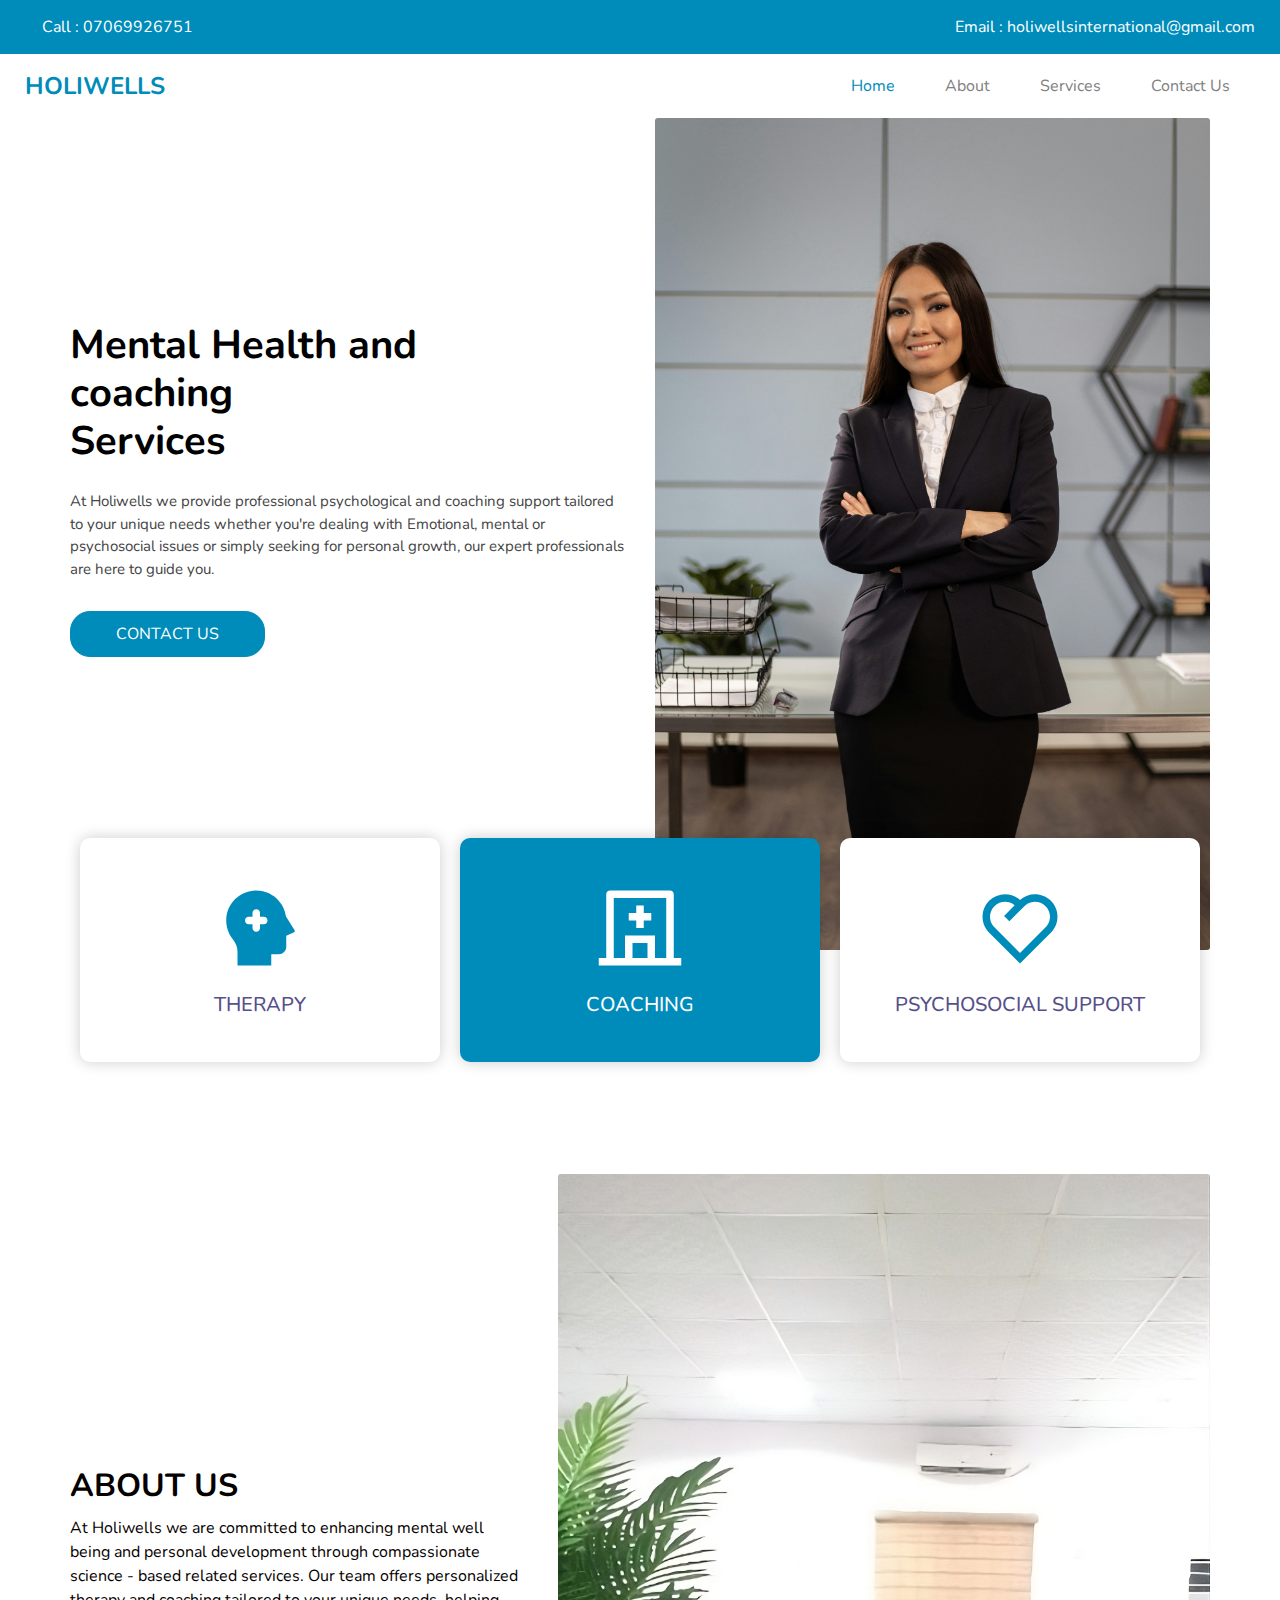
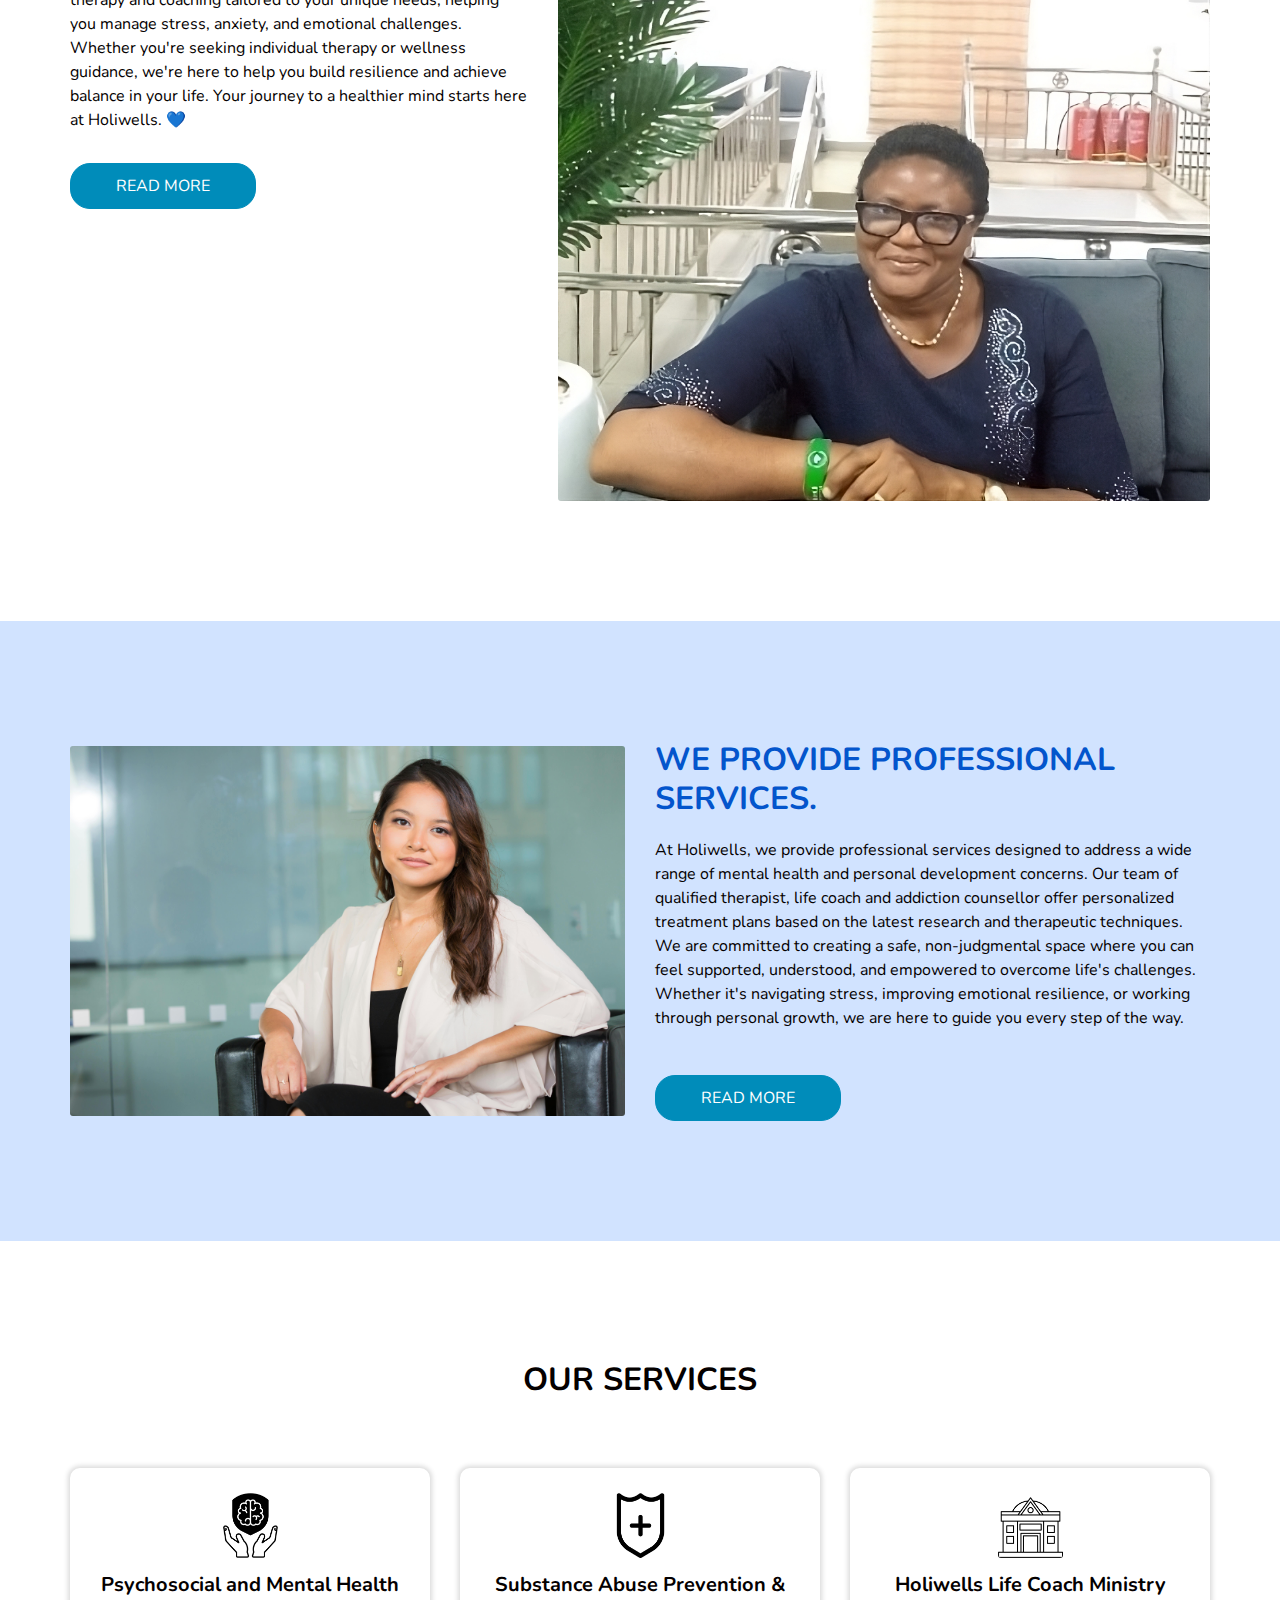
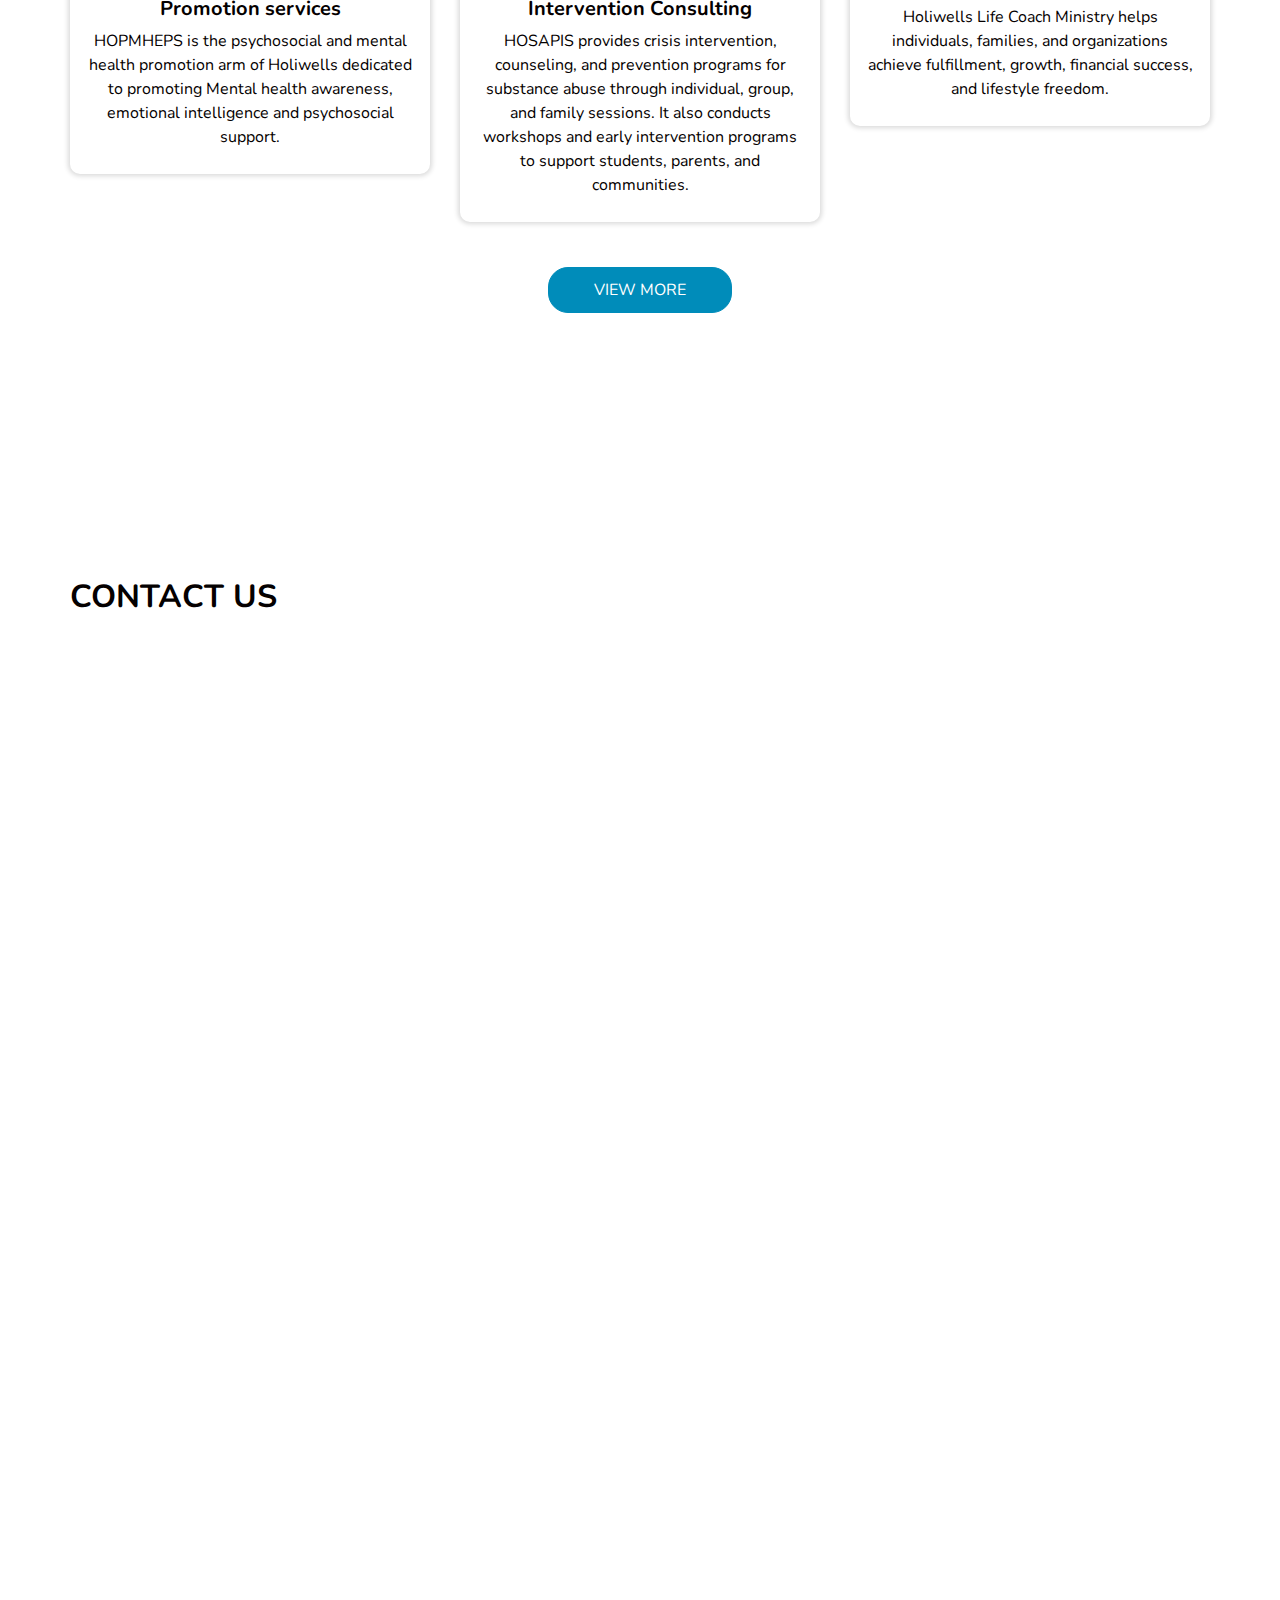
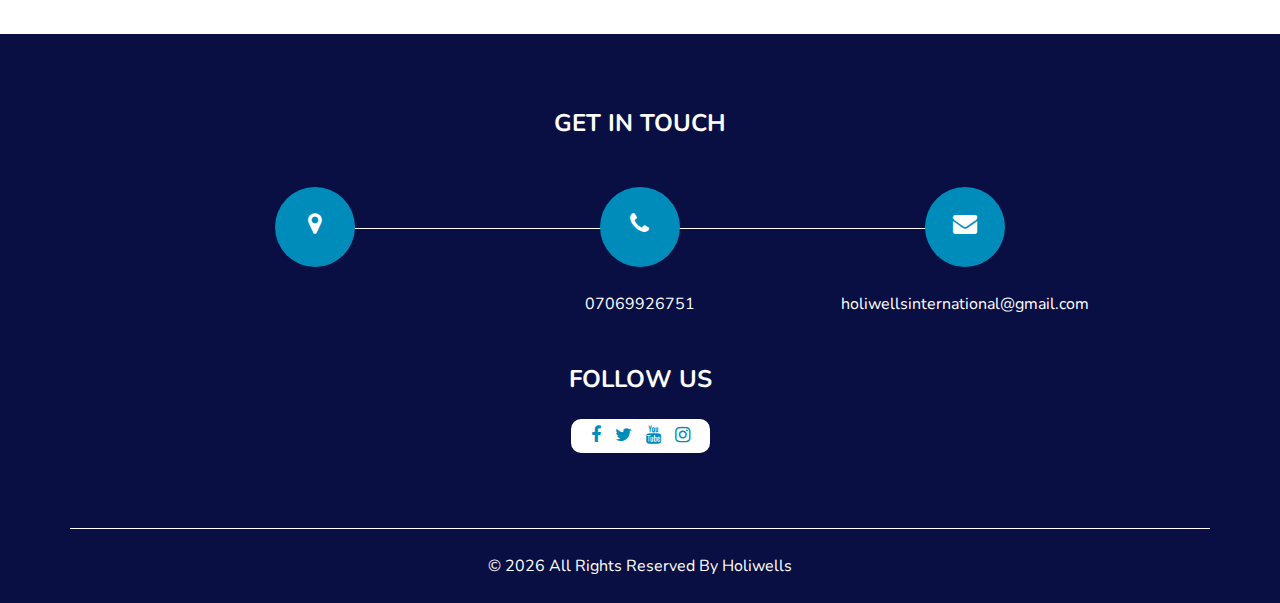
<file: index.html>
<!DOCTYPE html>
<html>

<head>
  <!-- Basic -->
  <meta charset="utf-8" />
  <meta http-equiv="X-UA-Compatible" content="IE=edge" />
  <!-- Mobile Metas -->
  <meta name="viewport" content="width=device-width, initial-scale=1, shrink-to-fit=no" />
  <!-- Site Metas -->
  <meta name="keywords" content="" />
  <meta name="description" content="" />
  <meta name="author" content="" />

  <title>Holiwells</title>
  <link rel="icon" type="image/x-icon" href="images/favicon.ico">

  <!-- slider stylesheet -->
  <link rel="stylesheet" type="text/css" href="https://cdnjs.cloudflare.com/ajax/libs/OwlCarousel2/2.3.4/assets/owl.carousel.min.css" />
  <!-- bootstrap core css -->
  <link rel="stylesheet" type="text/css" href="css/bootstrap.css" />
  <!-- font awesome style -->
  <link rel="stylesheet" type="text/css" href="css/font-awesome.min.css" />

  <!-- Custom styles for this template -->
  <link href="css/style.css" rel="stylesheet" />
  <!-- responsive style -->
  <link href="css/responsive.css" rel="stylesheet" />

</head>

<body>
  <div class="hero_area">
    <!-- header section strats -->
    <header class="header_section">
      <div class="header_top">
        <div class="container-fluid">
          <div class="contact_nav">
            <a href="">
              <i class="fa fa-phone" aria-hidden="true"></i>
              <span>
                Call : 07069926751
              </span>
            </a>
            <a href="">
              <i class="fa fa-envelope" aria-hidden="true"></i>
              <span>
                Email : holiwellsinternational@gmail.com
              </span>
            </a>
          </div>
        </div>
      </div>
      <div class="header_bottom">
        <div class="container-fluid">
          <nav class="navbar navbar-expand-lg custom_nav-container ">
            <a class="navbar-brand" href="index.html">
              <span>
                Holiwells
              </span>
            </a>

            <button class="navbar-toggler" type="button" data-toggle="collapse" data-target="#navbarSupportedContent" aria-controls="navbarSupportedContent" aria-expanded="false" aria-label="Toggle navigation">
              <span class=""> </span>
            </button>

            <div class="collapse navbar-collapse" id="navbarSupportedContent">
              <ul class="navbar-nav ">
                <li class="nav-item active">
                  <a class="nav-link" href="index.html">Home <span class="sr-only">(current)</span></a>
                </li>
                <li class="nav-item">
                  <a class="nav-link" href="about.html"> About</a>
                </li>
                <li class="nav-item">
                  <a class="nav-link" href="service.html">Services</a>
                </li>
                <li class="nav-item">
                  <a class="nav-link" href="contact.html">Contact Us</a>
                </li>
              </ul>
            </div>
          </nav>
        </div>
      </div>
    </header>
    <!-- end header section -->
    <!-- slider section -->
    <section class="slider_section ">
      <div class="container ">
        <div class="row">
          <div class="col-md-6 ">
            <div class="detail-box">
              <h1>
                Mental Health and <br>
                coaching <br>
                Services
              </h1>
              <p>
                At Holiwells we provide professional psychological and coaching support tailored to your unique needs whether you're dealing with Emotional, mental or psychosocial issues or simply seeking for personal growth, our expert professionals are here to guide you.


              </p>
              <a href="contact.html">
                Contact Us
              </a>
            </div>
          </div>
          <div class="col-md-6">
            <div class="img-box">
              <img src="images/slider-img.jpg" alt="Girl_standing">
            </div>
          </div>
        </div>
      </div>
    </section>
    <!-- end slider section -->
  </div>

  <!-- feature section -->
  <section class="feature_section">
    <div class="container">
      <div class="feature_container">
        <div class="box">
          <div class="img-box">
            <svg xmlns="http://www.w3.org/2000/svg" viewBox="0 0 24 24" fill="currentColor"><path d="M11 2C15.0675 2 18.426 5.03562 18.9337 8.96494L21.1842 12.5037C21.3324 12.7367 21.3025 13.0847 20.9593 13.2317L19 14.071V17C19 18.1046 18.1046 19 17 19H15.001L15 22H6L6.00025 18.3061C6.00033 17.1252 5.56351 16.0087 4.7555 15.0011C3.65707 13.6313 3 11.8924 3 10C3 5.58172 6.58172 2 11 2ZM11 7C10.4477 7 10 7.44772 10 8V8.999L9 9C8.44772 9 8 9.44772 8 10C8 10.5523 8.44772 11 9 11L10 10.999V12C10 12.5523 10.4477 13 11 13C11.5523 13 12 12.5523 12 12V11H13C13.5523 11 14 10.5523 14 10C14 9.44772 13.5523 9 13 9H12V8C12 7.44772 11.5523 7 11 7Z"></path></svg>
          </div>
          <h5 class="name">
            Therapy
          </h5>
        </div>
        <div class="box active">
          <div class="img-box">
            <svg xmlns="http://www.w3.org/2000/svg" viewBox="0 0 24 24" fill="currentColor"><path d="M8 20V14H16V20H19V4H5V20H8ZM10 20H14V16H10V20ZM21 20H23V22H1V20H3V3C3 2.44772 3.44772 2 4 2H20C20.5523 2 21 2.44772 21 3V20ZM11 8V6H13V8H15V10H13V12H11V10H9V8H11Z"></path></svg>
          </div>
          <h5 class="name">
            Coaching
          </h5>
        </div>
        <div class="box">
          <div class="img-box">
            <svg xmlns="http://www.w3.org/2000/svg" viewBox="0 0 24 24" fill="currentColor"><path d="M20.2426 4.75736C22.5053 7.02472 22.583 10.637 20.4786 12.993L11.9999 21.485L3.52138 12.993C1.41705 10.637 1.49571 7.01901 3.75736 4.75736C6.02157 2.49315 9.64519 2.41687 12.001 4.52853C14.35 2.42 17.98 2.49 20.2426 4.75736ZM5.17157 6.17157C3.68183 7.66131 3.60704 10.0473 4.97993 11.6232L11.9999 18.6543L19.0201 11.6232C20.3935 10.0467 20.319 7.66525 18.827 6.1701C17.3397 4.67979 14.9458 4.60806 13.3743 5.98376L9.17157 10.1869L7.75736 8.77264L10.582 5.946L10.5002 5.87701C8.92545 4.61197 6.62322 4.71993 5.17157 6.17157Z"></path></svg>
          </div>
          <h5 class="name">
            Psychosocial Support
          </h5>
        </div>
      </div>
    </div>
  </section>

  <!-- end feature section -->

  <!-- about section -->

  <section class="about_section layout_padding-bottom">
    <div class="container">
      <div class="row">
        <div class="col-lg-5 col-md-6">
          <div class="detail-box">
            <h2>
              About us
            </h2>
            <p>
              At Holiwells we are committed to enhancing mental well being and personal development through compassionate science - based related services. Our team offers personalized therapy and coaching tailored to your unique needs, helping you manage stress, anxiety, and emotional challenges.

Whether you're seeking individual therapy or wellness guidance, we're here to help you build resilience and achieve balance in your life.

Your journey to a healthier mind starts here at Holiwells. 💙
            </p>
            <a href="about.html">
              Read More
            </a>
          </div>
        </div>
        <div class="col-lg-7 col-md-6">
          <div class="img-box">
            <img src="images/Untitled_design_(11)-transformed.png" alt="">
          </div>
        </div>
      </div>
    </div>
  </section>

  <!-- end about section -->


  <!-- professional section -->

  <section class="professional_section layout_padding">
    <div class="container">
      <div class="row">
        <div class="col-md-6">
          <div class="img-box">
            <img src="images/pexels-divinetechygirl-1181690.jpg" alt="">
          </div>
        </div>
        <div class="col-md-6 ">
          <div class="detail-box">
            <h2>
              We Provide Professional <br>
              Services.
            </h2>
            <p>
              At Holiwells, we provide professional services designed  to address a wide range of mental health and personal development concerns. Our team of qualified therapist, life coach and addiction counsellor offer personalized treatment plans based on the latest research and therapeutic techniques. We are committed to creating a safe, non-judgmental space where you can feel supported, understood, and empowered to overcome life's challenges. Whether it's navigating stress, improving emotional resilience, or working through personal growth, we are here to guide you every step of the way.
            </p>
            <a href="service.html">
              Read More
            </a>
          </div>
        </div>
      </div>
    </div>
  </section>

  <!-- end professional section -->

  <!-- service section -->

  <section class="service_section layout_padding">
    <div class="container ">
      <div class="heading_container heading_center">
        <h2> Our Services </h2>
      </div>
      <div class="row">
        <div class="col-sm-6 col-md-4 mx-auto">
          <div class="box ">
            <div class="img-box">
              <img src="images/Untitled design (12).png" alt="pic" />
            </div>
            <div class="detail-box">
              <h5>
                Psychosocial and Mental Health Promotion services
              </h5>
              <p>
                HOPMHEPS is the psychosocial and mental health promotion arm of Holiwells dedicated to promoting Mental health awareness, emotional  intelligence and psychosocial support.
              </p>
            </div>
          </div>
        </div>
        <div class="col-sm-6 col-md-4 mx-auto">
          <div class="box ">
            <div class="img-box">
              <img src="images/Untitled design (13).png" alt="" />
            </div>
            <div class="detail-box">
              <h5>
                Substance Abuse Prevention & Intervention Consulting
              </h5>
              <p>
                HOSAPIS provides crisis intervention, counseling, and prevention programs for substance abuse through individual, group, and family sessions. It also conducts workshops and early intervention programs to support students, parents, and communities.
              </p>
            </div>
          </div>
        </div>
        <div class="col-sm-6 col-md-4 mx-auto">
          <div class="box ">
            <div class="img-box">
              <img src="images/Untitled design (14).png" alt="pic1" />
            </div>
            <div class="detail-box">
              <h5>
                Holiwells Life Coach Ministry
              </h5>
              <p>
                Holiwells Life Coach Ministry helps individuals, families, and organizations achieve fulfillment, growth, financial success, and lifestyle freedom.
              </p>
            </div>
          </div>
        </div>
      </div>
      <div class="btn-box">
        <a href="service.html">
          View More
        </a>
      </div>
    </div>
  </section>

  <!-- end service section -->

  <!-- client section -->

  <!--<section class="client_section ">
    <div class="container">
      <div class="heading_container heading_center">
        <h2>
          What Our Clients Say
        </h2>
      </div>
      <div class="carousel-wrap layout_padding2-top ">
        <div class="owl-carousel">
          <div class="item">
            <div class="box">
              <div class="client_id">
                <div class="img-box">
                  <img src="images/client-1.jpg" alt="">
                </div>
                <div class="client_detail">
                  <div class="client_info">
                    <h6>
                      Lawal Giyath
                    </h6>
                    <i class="fa fa-star" aria-hidden="true"></i>
                    <i class="fa fa-star" aria-hidden="true"></i>
                    <i class="fa fa-star" aria-hidden="true"></i>
                    <i class="fa fa-star" aria-hidden="true"></i>
                    <i class="fa fa-star" aria-hidden="true"></i>
                  </div>
                  <i class="fa fa-quote-left" aria-hidden="true"></i>
                </div>
              </div>
              <div class="client_text">
                <p>
                  chunks as necessary, making this the first true generator on the Internet. It uses a dictionary of over 200 Latin words, combined with a handful of model sentence structures, to generate Lorem Ipsum
                </p>
              </div>
            </div>
          </div>
          <div class="item">
            <div class="box">
              <div class="client_id">
                <div class="img-box">
                  <img src="images/client-2.jpg" alt="">
                </div>
                <div class="client_detail">
                  <div class="client_info">
                    <h6>
                      Jorch morik
                    </h6>
                    <i class="fa fa-star" aria-hidden="true"></i>
                    <i class="fa fa-star" aria-hidden="true"></i>
                    <i class="fa fa-star" aria-hidden="true"></i>
                    <i class="fa fa-star" aria-hidden="true"></i>
                    <i class="fa fa-star" aria-hidden="true"></i>
                  </div>
                  <i class="fa fa-quote-left" aria-hidden="true"></i>
                </div>
              </div>
              <div class="client_text">
                <p>
                  chunks as necessary, making this the first true generator on the Internet. It uses a dictionary of over 200 Latin words, combined with a handful of model sentence structures, to generate Lorem Ipsum
                </p>
              </div>
            </div>
          </div>
          <div class="item">
            <div class="box">
              <div class="client_id">
                <div class="img-box">
                  <img src="images/client-1.jpg" alt="">
                </div>
                <div class="client_detail">
                  <div class="client_info">
                    <h6>
                      Jorch morik
                    </h6>
                    <i class="fa fa-star" aria-hidden="true"></i>
                    <i class="fa fa-star" aria-hidden="true"></i>
                    <i class="fa fa-star" aria-hidden="true"></i>
                    <i class="fa fa-star" aria-hidden="true"></i>
                    <i class="fa fa-star" aria-hidden="true"></i>
                  </div>
                  <i class="fa fa-quote-left" aria-hidden="true"></i>
                </div>
              </div>
              <div class="client_text">
                <p>
                  chunks as necessary, making this the first true generator on the Internet. It uses a dictionary of over 200 Latin words, combined with a handful of model sentence structures, to generate Lorem Ipsum
                </p>
              </div>
            </div>
          </div>
          <div class="item">
            <div class="box">
              <div class="client_id">
                <div class="img-box">
                  <img src="images/client-2.jpg" alt="">
                </div>
                <div class="client_detail">
                  <div class="client_info">
                    <h6>
                      Jorch morik
                    </h6>
                    <i class="fa fa-star" aria-hidden="true"></i>
                    <i class="fa fa-star" aria-hidden="true"></i>
                    <i class="fa fa-star" aria-hidden="true"></i>
                    <i class="fa fa-star" aria-hidden="true"></i>
                    <i class="fa fa-star" aria-hidden="true"></i>
                  </div>
                  <i class="fa fa-quote-left" aria-hidden="true"></i>
                </div>
              </div>
              <div class="client_text">
                <p>
                  chunks as necessary, making this the first true generator on the Internet. It uses a dictionary of over 200 Latin words, combined with a handful of model sentence structures, to generate Lorem Ipsum
                </p>
              </div>
            </div>
          </div>
        </div>
      </div>
    </div>
  </section> -->

  <!-- end client section -->

  <!-- contact section -->

  <section class="contact_section layout_padding">
    <div class="container">
      <div class="heading_container">
        <h2>
          Contact Us
        </h2>
      </div>
      <div class="row">
        <div class="col-md-6">
          <iframe src="https://docs.google.com/forms/d/e/1FAIpQLSf0XZgriTGKFhpXGASYYZsLtCHj7kCcT26PEcGbyqirIEPGjg/viewform?embedded=true" width="640" height="853" frameborder="0" marginheight="0" marginwidth="0">Loading…</iframe>
        </div>
        <div class="col-md-6">
          <div class="map_container">
            <div class="map">
              <div id="googleMap" style="width:100%;height:100%;"></div>
            </div>
          </div>
        </div>
      </div>
    </div>
  </section>

  <!-- end contact section -->


  <!-- info section -->
  <section class="info_section ">
    <div class="container">
      <h4>
        Get In Touch
      </h4>
      <div class="row">
        <div class="col-lg-10 mx-auto">
          <div class="info_items">
            <div class="row">
              <div class="col-md-4">
                <a href="">
                  <div class="item ">
                    <div class="img-box ">
                      <i class="fa fa-map-marker" aria-hidden="true"></i>
                    </div>
                    <p>
                      
                    </p>
                  </div>
                </a>
              </div>
              <div class="col-md-4">
                <a href="">
                  <div class="item ">
                    <div class="img-box ">
                      <i class="fa fa-phone" aria-hidden="true"></i>
                    </div>
                    <p>
                      07069926751

                    </p>
                  </div>
                </a>
              </div>
              <div class="col-md-4">
                <a href="mailto:holiwellsinternational@gmail.com?subject=Inquiry&body=Hello, I would like to know more about...">
                  <div class="item ">
                    <div class="img-box">
                      <i class="fa fa-envelope" aria-hidden="true"></i>
                    </div>
                    <p>
                      holiwellsinternational@gmail.com
                    </p>
                  </div>
                </a>
              </div>
            </div>
          </div>
        </div>
      </div>
    </div>
    <div class="social-box">
      <h4>
        Follow Us
      </h4>
      <div class="box">
        <a href="">
          <i class="fa fa-facebook" aria-hidden="true"></i>
        </a>
        <a href="">
          <i class="fa fa-twitter" aria-hidden="true"></i>
        </a>
        <a href="">
          <i class="fa fa-youtube" aria-hidden="true"></i>
        </a>
        <a href="">
          <i class="fa fa-instagram" aria-hidden="true"></i>
        </a>
      </div>
    </div>
  </section>



  <!-- end info_section -->

  <!-- footer section -->
  <footer class="footer_section">
    <div class="container">
      <p>
        &copy; <span id="displayDateYear"></span> All Rights Reserved By
        <a href="https://html.design/">Holiwells</a>
      </p>
    </div>
  </footer>
  <!-- footer section -->

  <script src="js/jquery-3.4.1.min.js"></script>
  <script src="js/bootstrap.js"></script>
  <script src="https://cdnjs.cloudflare.com/ajax/libs/OwlCarousel2/2.3.4/owl.carousel.min.js">
  </script>
  <script src="js/custom.js"></script>
  <!-- Google Map -->
  
  <!-- End Google Map -->


</body>

</html>
</file>
<file: css/style.css>
@import url('https://fonts.googleapis.com/css2?family=Nunito:ital,wght@0,200..1000;1,200..1000&family=Open+Sans:ital,wght@0,300..800;1,300..800&family=Roboto&display=swap');
body {
  font-family: 'Nunito', sans-serif;
  color: #040000;
}
.detail-box{
  font-family: "Nunito", sans-serif;
}

.layout_padding {
  padding-top: 120px;
  padding-bottom: 120px;
}
.box{
  border-radius: 10px;
}

.layout_padding2 {
  padding: 45px 0;
}

.layout_padding2-top {
  padding-top: 45px;
}

.layout_padding2-bottom {
  padding-bottom: 45px;
}

.layout_padding-top {
  padding-top: 120px;
}

.layout_padding-bottom {
  padding-bottom: 120px;
}

.heading_container {
  display: -webkit-box;
  display: -ms-flexbox;
  display: flex;
  -webkit-box-orient: vertical;
  -webkit-box-direction: normal;
      -ms-flex-direction: column;
          flex-direction: column;
  -webkit-box-align: start;
      -ms-flex-align: start;
          align-items: flex-start;
}

.heading_container h2 {
  font-weight: bold;
  display: -webkit-box;
  display: -ms-flexbox;
  display: flex;
  -webkit-box-align: center;
      -ms-flex-align: center;
          align-items: center;
  text-transform: uppercase;
  font-family: 'Nunito', sans-serif;
}

.heading_container p {
  margin-bottom: 0;
}

.heading_container.heading_center {
  -webkit-box-align: center;
      -ms-flex-align: center;
          align-items: center;
  text-align: center;
}

h1,
h2 {
  font-family: 'Nunito', sans-serif;
}

a,
a:hover,
a:focus {
  text-decoration: none;
}

/*header section*/
.hero_area {
  position: relative;
  background-color: white;
}

.header_section .container-fluid {
  padding-right: 25px;
  padding-left: 25px;
}

.header_section .header_top {
  padding: 15px 0;
  background-color: #008CBA;
}

.header_section .header_top .contact_nav {
  display: -webkit-box;
  display: -ms-flexbox;
  display: flex;
  -webkit-box-pack: justify;
      -ms-flex-pack: justify;
          justify-content: space-between;
}

.header_section .header_top .contact_nav a {
  color: #ffffff;
}

.header_section .header_top .contact_nav a i {
  color: #008CBA;
}

.header_section .header_bottom {
  padding: 10px 0;
}

.navbar-brand {
  padding: 0;
  margin: 0;
  color: #000000;
  font-weight: bold;
  font-size: 24px;
  font-weight: bold;
}

.navbar-brand span {
  color: #008CBA;
  text-transform: uppercase;
}

.custom_nav-container {
  padding: 0;
}

.custom_nav-container .navbar-nav {
  margin-left: auto;
}

.custom_nav-container .navbar-nav .nav-item .nav-link {
  padding: 10px 25px;
  color: grey;
  text-align: center;
}

.custom_nav-container .navbar-nav .nav-item:hover .nav-link, .custom_nav-container .navbar-nav .nav-item.active .nav-link {
  color: #008CBA;
}

.custom_nav-container .form-inline .nav_search-btn {
  width: 35px;
  height: 35px;
  padding: 0;
  border: none;
  color: #000000;
}

.custom_nav-container .form-inline .nav_search-btn:hover {
  color: #008CBA;
}

.custom_nav-container .navbar-toggler {
  outline: none;
}

.custom_nav-container .navbar-toggler {
  padding: 0;
  width: 37px;
  height: 42px;
  -webkit-transition: all .3s;
  transition: all .3s;
}

.custom_nav-container .navbar-toggler span {
  display: block;
  width: 35px;
  height: 4px;
  background-color: #000000;
  margin: 7px 0;
  -webkit-transition: all 0.3s;
  transition: all 0.3s;
  position: relative;
  border-radius: 5px;
  -webkit-transition: all .3s;
  transition: all .3s;
}

.custom_nav-container .navbar-toggler span::before, .custom_nav-container .navbar-toggler span::after {
  content: "";
  position: absolute;
  left: 0;
  height: 100%;
  width: 100%;
  background-color: #000000;
  top: -10px;
  border-radius: 5px;
  -webkit-transition: all .3s;
  transition: all .3s;
}
.img-box img{
  border-radius: 3px;
   
}
.custom_nav-container .navbar-toggler span::after {
  top: 10px;
}

.custom_nav-container .navbar-toggler[aria-expanded="true"] {
  -webkit-transform: rotate(360deg);
          transform: rotate(360deg);
}
.professional_section
.custom_nav-container .navbar-toggler[aria-expanded="true"] span {
  -webkit-transform: rotate(45deg);
          transform: rotate(45deg);
}

.custom_nav-container .navbar-toggler[aria-expanded="true"] span::before, .custom_nav-container .navbar-toggler[aria-expanded="true"] span::after {
  -webkit-transform: rotate(90deg);
          transform: rotate(90deg);
  top: 0;
}

.custom_nav-container .navbar-toggler[aria-expanded="true"] .s-1 {
  -webkit-transform: rotate(45deg);
          transform: rotate(45deg);
  margin: 0;
  margin-bottom: -4px;
}

.custom_nav-container .navbar-toggler[aria-expanded="true"] .s-2 {
  display: none;
}

.custom_nav-container .navbar-toggler[aria-expanded="true"] .s-3 {
  -webkit-transform: rotate(-45deg);
          transform: rotate(-45deg);
  margin: 0;
  margin-top: -4px;
}

.custom_nav-container .navbar-toggler[aria-expanded="false"] .s-1,
.custom_nav-container .navbar-toggler[aria-expanded="false"] .s-2,
.custom_nav-container .navbar-toggler[aria-expanded="false"] .s-3 {
  -webkit-transform: none;
          transform: none;
}

.quote_btn-container {
  display: -webkit-box;
  display: -ms-flexbox;
  display: flex;
  -webkit-box-align: center;
      -ms-flex-align: center;
          align-items: center;
}

.quote_btn-container a {
  color: #ffffff;
  margin-right: 25px;
  text-transform: uppercase;
}

.quote_btn-container a span {
  margin-left: 5px;
}

.quote_btn-container a:hover {
  color: #008CBA;
}
.map_container
/*end header section*/
/* slider section */
.slider_section {
  -webkit-box-flex: 1;
      -ms-flex: 1;
          flex: 1;
  display: -webkit-box;
  display: -ms-flexbox;
  display: flex;
  -webkit-box-align: center;
      -ms-flex-align: center;
          align-items: center;
  background-size: cover;
  background-position: bottom;
}

.slider_section .row {
  -webkit-box-align: center;
      -ms-flex-align: center;
          align-items: center;
}

.slider_section #customCarousel1 {
  width: 100%;
  position: unset;
}

.slider_section .detail-box {
  padding-bottom: 90px;
}

.slider_section .detail-box h1 {
  font-weight: bold;
  margin-bottom: 25px;
  color: black;
}

.slider_section .detail-box p {
  color: #444;
  font-size: 15px;
}

.slider_section .detail-box a {
  display: inline-block;
  font-family: 'Nunito', sans-serif;
  text-transform: uppercase;
  padding: 10px 45px;
  background-color: #008CBA;
  border: 1px solid #008CBA;
  border-radius: 20px;
  color: #ffffff;
  margin-top: 15px;
}

.slider_section .detail-box a:hover {
  background-color: transparent;
  color: #008CBA;
}

.slider_section .img-box img {
  width: 100%;
}

.feature_section {
  -webkit-transform: translateY(-50%);
          transform: translateY(-50%);
}

.feature_section .feature_container {
  display: -webkit-box;
  display: -ms-flexbox;
  display: flex;
}

.feature_section .feature_container .box {
  -webkit-box-flex: 1;
      -ms-flex: 1;
          flex: 1;
  display: -webkit-box;
  display: -ms-flexbox;
  display: flex;
  -webkit-box-orient: vertical;
  -webkit-box-direction: normal;
      -ms-flex-direction: column;
          flex-direction: column;
  -webkit-box-align: center;
      -ms-flex-align: center;
          align-items: center;
  text-align: center;
  margin: 0 10px;
  padding: 45px 15px;
  background-color: #ffffff;
  color: #555089;
  -webkit-transition: all 0.3s;
  transition: all 0.3s;
  -webkit-box-shadow: 0 0 15px 0 rgba(0, 0, 0, 0.2);
          box-shadow: 0 0 15px 0 rgba(0, 0, 0, 0.2);
}

.feature_section .feature_container .box .img-box {
  width: 90px;
  height: 90px;
}

.feature_section .feature_container .box .img-box svg {
  width: 100%;
  height: auto;
  max-height: 100%;
  
  -webkit-transition: all 0.3s;
  transition: all 0.3s;
}

.feature_section .feature_container .box .img-box svg path {
  fill: #008CBA;
}

.feature_section .feature_container .box .name {
  margin-top: 20px;
  text-transform: uppercase;
  font-family: 'Nunito', sans-serif;
  margin-bottom: 0;
}

.feature_section .feature_container .box:hover, .feature_section .feature_container .box.active {
  background-color: #008CBA;
  color: #ffffff;
}

.feature_section .feature_container .box:hover .img-box svg, .feature_section .feature_container .box.active .img-box svg {
  fill: #ffffff;
}

.feature_section .feature_container .box:hover .img-box svg path, .feature_section .feature_container .box.active .img-box svg path {
  fill: #ffffff;
}

.about_section .row {
  -webkit-box-align: center;
      -ms-flex-align: center;
          align-items: center;
}

.about_section .detail-box h2 {
  text-transform: uppercase;
  font-weight: bold;
}

.about_section .detail-box p {
  margin-top: 10px;
}

.about_section .detail-box a {
  margin-top: 15px;
  display: inline-block;
  font-family: 'Nunito', sans-serif;
  text-transform: uppercase;
  padding: 10px 45px;
  background-color: #008CBA;
  border: 1px solid #008CBA;
  border-radius: 20px;
  color: #ffffff;
}

.about_section .detail-box a:hover {
  background-color: transparent;
  color: #008CBA;
}

.about_section .img-box img {
  width: 100%;
}

.professional_section {
  background-color: #d1e3ff;
}

.professional_section .row {
  -webkit-box-align: center;
      -ms-flex-align: center;
          align-items: center;
}

.professional_section .img-box img {
  width: 100%;
}

.professional_section .detail-box h2 {
  text-transform: uppercase;
  font-weight: bold;
  color: #0355cc;
}

.professional_section .detail-box p {
  margin-top: 20px;
  margin-bottom: 20px;
}

.professional_section .detail-box a {
  margin-top: 25px;
  display: inline-block;
  font-family: 'Nunito', sans-serif;
  text-transform: uppercase;
  padding: 10px 45px;
  background-color: #008CBA;
  border: 1px solid #008CBA;
  border-radius: 20px;
  color: #ffffff;
}

.professional_section .detail-box a:hover {
  background-color: transparent;
  color: #008CBA;
}

.service_section {
  position: relative;
}

.service_section .box {
  margin-top: 30px;
  text-align: center;
  -webkit-box-shadow: 0 0 5px 2px rgba(0, 0, 0, 0.15);
          box-shadow: 0 0 5px 2px rgba(0, 0, 0, 0.15);
  padding: 25px 15px;
  -webkit-transition: all .3s;
  transition: all .3s;
  display: -webkit-box;
  display: -ms-flexbox;
  display: flex;
  -webkit-box-orient: vertical;
  -webkit-box-direction: normal;
      -ms-flex-direction: column;
          flex-direction: column;
  -webkit-box-align: center;
      -ms-flex-align: center;
          align-items: center;
}
.service_section{
  margin-bottom: 25px;
}
.service_section .box .img-box {
  width: 65px;
  height: 65px;
  display: -webkit-box;
  display: -ms-flexbox;
  display: flex;
  -webkit-box-pack: center;
      -ms-flex-pack: center;
          justify-content: center;
  -webkit-box-align: center;
      -ms-flex-align: center;
          align-items: center;
}

.service_section .box .img-box img {
  max-height: 100%;
  max-width: 100%;
  -webkit-transition: all .3s;
  transition: all .3s;
}

.service_section .box .detail-box {
  margin-top: 15px;
}

.service_section .box .detail-box h5 {
  font-weight: bold;
}

.service_section .box .detail-box p {
  margin: 0;
}

.service_section .box:hover {
  background-color: #008CBA;
  
}

.service_section .box:hover .img-box img {
  -webkit-filter: brightness(0) invert(1);
          filter: brightness(0) invert(1);
}

.service_section .btn-box {
  display: -webkit-box;
  display: -ms-flexbox;
  display: flex;
  -webkit-box-pack: center;
      -ms-flex-pack: center;
          justify-content: center;
  margin-top: 45px;
}

.service_section .btn-box a {
  display: inline-block;
  font-family: 'Nunito', sans-serif;
  text-transform: uppercase;
  padding: 10px 45px;
  background-color: #008CBA;
  border: 1px solid #008CBA;
  border-radius: 20px;
  color: #ffffff;
}

.service_section .btn-box a:hover {
  background-color: transparent;
  color: #008CBA;
}

.client_section .heading_container {
  -webkit-box-align: center;
      -ms-flex-align: center;
          align-items: center;
  text-align: center;
}

.client_section .box {
  margin: 15px;
  -webkit-box-shadow: 0 0 10px 0 rgba(0, 0, 0, 0.2);
          box-shadow: 0 0 10px 0 rgba(0, 0, 0, 0.2);
  padding: 25px;
}

.client_section .box .client_id {
  display: -webkit-box;
  display: -ms-flexbox;
  display: flex;
}

.client_section .box .client_id .img-box {
  width: 125px;
  min-width: 125px;
  margin-right: 15px;
}

.client_section .box .client_id .img-box img {
  width: 100%;
  border-radius: 100%;
}

.client_section .box .client_id .client_detail {
  display: -webkit-box;
  display: -ms-flexbox;
  display: flex;
  -webkit-box-align: center;
      -ms-flex-align: center;
          align-items: center;
  -webkit-box-pack: justify;
      -ms-flex-pack: justify;
          justify-content: space-between;
  -webkit-box-flex: 1;
      -ms-flex: 1;
          flex: 1;
  padding-right: 25px;
}

.client_section .box .client_id .client_detail .client_info h6 {
  margin-bottom: 0;
}

.client_section .box .client_id .client_detail .client_info i {
  color: black;
}

.client_section .box .client_text {
  margin-top: 20px;
}

.client_section .owl-carousel .owl-nav {
  display: -webkit-box;
  display: -ms-flexbox;
  display: flex;
  -webkit-box-pack: center;
      -ms-flex-pack: center;
          justify-content: center;
  margin-top: 20px;
}

.client_section .owl-carousel .owl-nav button {
  width: 50px;
  height: 50px;
  background-color: #008CBA;
  outline: none;
  margin: 0 20px;
  color: #0355cc;
}

.heading_container {
  margin-bottom: 30px;
}

.contact_section input {
  width: 100%;
  border: none;
  height: 50px;
  margin-bottom: 25px;
  padding-left: 25px;
  background-color: #ffffff;
  outline: none;
  color: black;
  -webkit-box-shadow: 0 0 7px 0 rgba(0, 0, 0, 0.2);
          box-shadow: 0 0 7px 0 rgba(0, 0, 0, 0.2);
  border-radius: 20px;
}

.contact_section input::-webkit-input-placeholder {
  color: #737272;
}

.contact_section input:-ms-input-placeholder {
  color: #737272;
}

.contact_section input::-ms-input-placeholder {
  color: #737272;
}

.contact_section input::placeholder {
  color: #737272;
}

.contact_section input.message-box {
  height: 135px;
}

.contact_section button {
  border: none;
  display: inline-block;
  font-family: 'Nunito', sans-serif;
  text-transform: uppercase;
  padding: 10px 55px;
  background-color: #008CBA;
  border: 1px solid #008CBA;
  border-radius: 0;
  color: #ffffff;
  margin-top: 15px;
  margin-bottom: 20px;
  border-radius: 20px;
}

.contact_section button:hover {
  background-color: transparent;
  color: #008CBA;
}
input
.contact_section .map_container {
  height: 360px;
}

.contact_section .map_container .map {
  height: 100%;
}

.info_section {
  padding: 75px 0;
  background-color: #0a0f43;
  text-align: center;
  color: #fff;
}

.info_section h4 {
  text-transform: uppercase;
  font-weight: bold;
  margin-bottom: 25px;
}

.info_section .social-box {
  display: -webkit-box;
  display: -ms-flexbox;
  display: flex;
  -webkit-box-orient: vertical;
  -webkit-box-direction: normal;
      -ms-flex-direction: column;
          flex-direction: column;
  -webkit-box-align: center;
      -ms-flex-align: center;
          align-items: center;
  margin-top: 25px;
}

.info_section .social-box .box {
  background-color: #ffffff;
  padding: 5px 15px;
}

.info_section a {
  margin: 0 5px;
  color: #008CBA;
}

.info_section a i {
  font-size: 18px;
}

.info_section a:hover {
  color: #008CBA;
}

.info_items a {
  position: relative;
}

.info_items .item {
  display: -webkit-box;
  display: -ms-flexbox;
  display: flex;
  -webkit-box-orient: vertical;
  -webkit-box-direction: normal;
      -ms-flex-direction: column;
          flex-direction: column;
  -webkit-box-align: center;
      -ms-flex-align: center;
          align-items: center;
  text-align: center;
}

.info_items .item .img-box {
  width: 80px;
  height: 80px;
  border-radius: 100%;
  background-color: #ffffff;
  background-repeat: no-repeat;
  background-position: center;
  text-align: center;
  line-height: 80px;
  background-color: #008CBA;
  color: #ffffff;
}

.info_items .item .img-box i {
  font-size: 24px;
}

.info_items .item p {
  margin-top: 25px;
  color: #fff;
  margin-bottom: 0;
  background-color: #0a0f43;
}

.info_items .item:hover .img-box {
  background-color: #008CBA;
}

.info_items {
  position: relative;
}

.info_items::before {
  content: "";
  position: absolute;
  top: 65px;
  width: 75%;
  height: 1px;
  background-color: #fff;
  left: 50%;
  -webkit-transform: translateX(-50%);
          transform: translateX(-50%);
}

/* footer section*/
.footer_section {
  background-color: #0a0f43;
}

.footer_section p {
  margin: 0;
  padding: 25px 0;
  color: #ffffff;
  text-align: center;
  border-top: 0.8px solid #ffffff;
}

.footer_section a {
  color: inherit;
}

/* end footer section*/
/*# sourceMappingURL=style.css.map */
</file>
<file: css/responsive.css>
@media (max-width: 1300px) {}

@media (max-width: 1120px) {}

@media (max-width: 992px) {
    .hero_area {
        height: auto;
    }

    .header_section .main_nav {
        flex: 1;
    }

    #navbarSupportedContent {
        margin-top: 15px;
    }

    .slider_section {
        padding-top: 45px;
    }

    .feature_section .feature_container .box {
        padding: 30px 15px;
    }

    .feature_section .feature_container .box .img-box {
        width: 75px;
    }


    .feature_section {
        transform: none;
        padding: 90px 0;
    }


}

@media (max-width: 767px) {
    .layout_padding {
        padding-top: 90px;
        padding-bottom: 90px;
    }

    .layout_padding-top {
        padding-top: 90px;
    }

    .layout_padding-bottom {
        padding-bottom: 90px;
    }

    .slider_section .detail-box {
        padding-bottom: 45px;
    }

    .feature_section .feature_container {
        flex-direction: column;
    }

    .feature_section .feature_container .box {
        padding: 30px 15px;
    }

    .feature_section .feature_container .box:not(:nth-last-child(1)) {
        margin-bottom: 15px;
    }

    .about_section .detail-box {
        margin-bottom: 45px;
    }


    .professional_section .img-box {
        display: none;
    }

    .contact_section form {
        margin-bottom: 45px;
    }

    .info_section .info_items::before {
        width: 1px;
        height: 90%;
        top: 25px;
    }

}

@media (max-width: 576px) {}

@media (max-width: 480px) {}

@media (max-width: 400px) {}

@media (max-width: 360px) {}

@media (min-width: 1200px) {
    .container {
        max-width: 1170px;
    }

}
</file>
